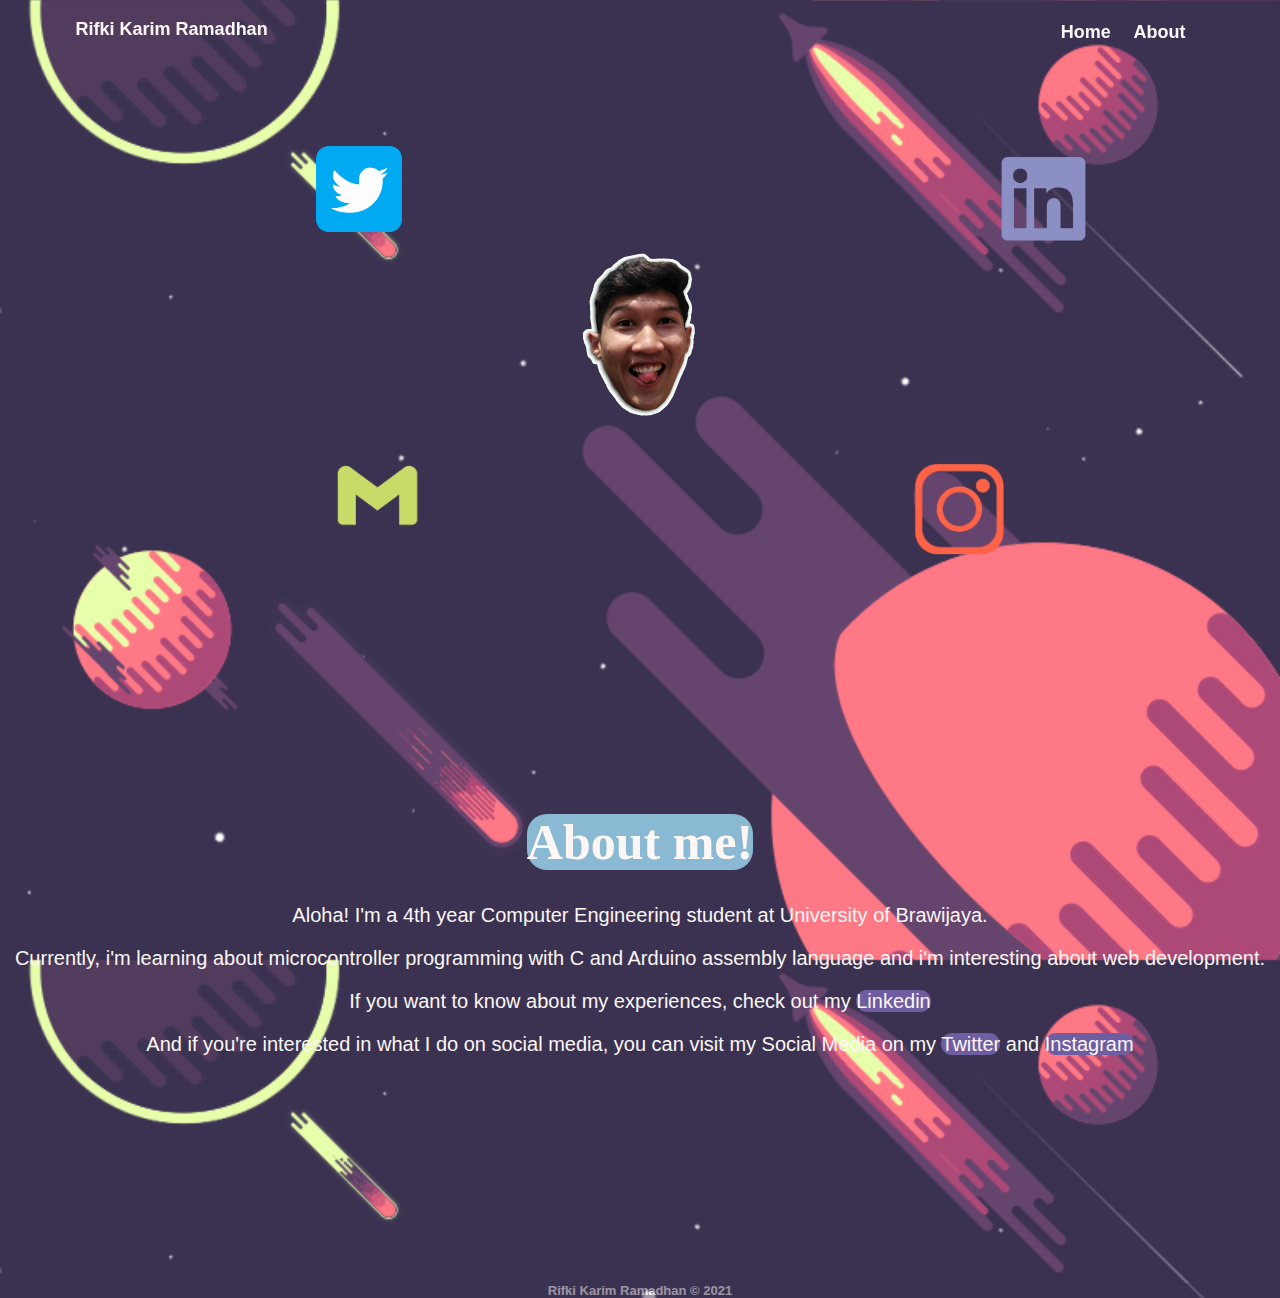
<file: nextPage.html>
<!DOCTYPE html>
<html>

<head>
    <title>It's Me</title>
    <meta name="viewport" content="width=device-width, initial-scale=1.0">
    <link rel="stylesheet" href="nextPage.css">
    <link rel="icon" type="png" href="pict/me.png">
    <link rel="stylesheet" href="responsive.css">
</head>

<body>
    <!--header-->
    <div id="header">
        <!--Nama-->
        <a href ="#welcome"class="nama"><b>Rifki Karim Ramadhan</b></p>
        <!--Menu Bar-->
        <div id="menu">
            <a href="#welcome" class="link1"><b>Home</b></a>
            <a href="#about" class="link2"><b>About</b></a>
            <!--<a href="#contact" class="link3"><b>Contact</b></a>-->
        </div>
    </div>

    <!--Welcome-->
    <div id="welcome">
        <div id="twitter">
        <a href="https://twitter.com/benzeemaaa_" target="_blank"><img class="img1" src="pict/twitter.png"></a>
        <a href="https://linkedin.com/in/rifkikarimr" target="_blank"><img class="img3" src="pict/linkedin.png"></a>
        </div>
        <center>
            <img class="mypic" src="pict/me.png" width="180px" height="170px">
        </center>
        <div id="ig">
        <a href="mailto:rifkikarimr@gmail.com?" target="_blank"><img class="img4" src="pict/gmail.png"></a>
        <a href="https://instagram.com/rifkikarim.r" target="_blank"><img class="img2" src="pict/ig.png"></a>
        </div>
    </div>

    <!--Body-->
    <div id="about">
        <h1 id="aboutme" align="center"> <mark id="box">About me!</mark> </h1>
        <p  class="text" align="center">Aloha! I'm a 4th year Computer Engineering student at University of Brawijaya.</p>
        <p class="text" align="center">Currently, i'm learning about microcontroller programming with C and Arduino assembly language and i'm interesting about web development.</p>
        <p class="text" align="center">If you want to know about my experiences, check out my <mark class="highlight">
            <a class="linkab" href="https://linkedin.com/in/rifkikarimr" target="_blank">Linkedin</a></mark></p>
        <p class="text" align="center">And if you're interested in what I do on social media, you can visit my Social Media on my <mark class="highlight">
            <a class="linkab" href="https://twitter.com/benzeemaaa_">Twitter</a></mark> and <mark class="highlight">
            <a class="linkab" href="https://instagram.com/rifkikarim.r">Instagram</a></mark></p>
    </div>

    <!--Contact
    <div id="contact">
        <center>
        <h1 id="con">Contact</h1>
        <a id="em" href="" target="_blank">email</a>
        <a id="li" href="" target="_blank">linkedin</a>
        </center>
    </div>-->

    <!--Footer-->
    <div id="footer">
        <center>
        <p>Rifki Karim Ramadhan &copy; 2021</p>
        <p id="time"></p>
        </center>
    </div>

    <script type="text/javascript">
        // 1 detik = 1000
        window.setTimeout("waktu()",1000);
        function waktu() {
        var tanggal = new Date();
        setTimeout("waktu()",1000);
        document.getElementById("time").innerHTML = tanggal.getHours()+":"+tanggal.getMinutes()+":"+tanggal.getSeconds();
        }
    </script>
</body>

</html>
</file>
<file: nextPage.css>
html{
    scroll-behavior: smooth;
}

body{
    background-image: url('pict/bg2.gif');
    background-size: cover;
    height: 100vh;
    padding:0;
    margin:0;
}

#header{
    width: 100%;
    position: fixed;
    z-index: 9999;
}

.nama{
    text-decoration: none;
    margin: 0.5cm 0cm 0cm 2cm;
    display: inline-block;
    font-family: 'Segoe UI', Tahoma, Geneva, Verdana, sans-serif;
    font-size: large;
    color: #fcf6f5ff;

}

#menu{
    margin: 0.5cm 2cm 0cm 0cm;
    float: right;
}

 #menu a{
     font-family: 'Segoe UI', Tahoma, Geneva, Verdana, sans-serif;
     padding-right: 0.5cm;
     text-decoration: none;
     font-size: large;
}

.link1{
    color:  #fcf6f5ff;
}
.link1:hover{
    color:tomato;
}

.link2{
    color: #fcf6f5ff;
}
.link2:hover{
    color: whitesmoke;
}

.link3{
    color: #b545de;
}
.link3:hover{
    color: salmon;
}

#welcome{
    height: 635px;
}

.img1{
    margin-top: 3.5cm;
    margin-left: 8cm;
    height: 3cm;
    width: 3cm;
    -webkit-animation: rotationVsco 15s infinite linear;
}

@-webkit-keyframes rotationVsco {
    from { -webkit-transform: rotate(359deg); }
    to   { -webkit-transform: rotate(0deg); }
}

.img2{
    margin-top: 1cm;
    margin-left: 12cm;
    height: 2.5cm;
    width: 2.5cm;
    -webkit-animation: rotationIg 8s infinite linear;
}

@-webkit-keyframes rotationIg {
    from { -webkit-transform: rotate(0deg); }
    to   { -webkit-transform: rotate(359deg); }
}

.img3{
    margin-left: 15cm;
    height: 2.5cm;
    width: 3cm;
    -webkit-animation: rotationLinkedin 3s infinite linear alternate;
}

@-webkit-keyframes rotationLinkedin{
    from { -webkit-transform: rotate(20deg);}
    to { -webkit-transform: rotate(-20deg);}
}

.img4{
    margin-left: 8cm;
    height: 3cm;
    width: 4cm;
    -webkit-animation: rotationGmail 2s infinite linear alternate;
}

@-webkit-keyframes rotationGmail{
    from { -webkit-transform: rotate(-15deg);}
    to { -webkit-transform: rotate(15deg);}
}

.mypic{
    transform: rotate(-5deg);
}

#about{
    height: 635px;
}

#aboutme{
    margin-top: 0cm;
    padding-top: 4.7cm;
    font-size: 50px;
}

#box{
    border-radius: 20px;
    background-color: #8abad3ff;
    color: #fcf6f5ff;
}

.highlight{
    border-radius: 20px;
    background-color: #6e5da1;
}

.linkab{
    text-decoration: none;
    color: #fcf6f5ff;
}

.text{
    font-family: -apple-system, BlinkMacSystemFont, 'Segoe UI', Roboto, Oxygen, Ubuntu, Cantarell, 'Open Sans', 'Helvetica Neue', sans-serif;
    font-size:20px;
    color: #fcf6f5ff;

}

/*#contact{
    height: 16.8cm;
    background-color: cornflowerblue;
}

#con{
    margin-top: 0cm;
    padding-top: 6cm;
    margin-bottom: 1.5cm;
    font-family: Verdana, Geneva, Tahoma, sans-serif;
    font-weight: bold;
}

#em{
    margin-right: 18%;
    display: inline;
    text-decoration: none;
    color: black;
    font-weight: bold;
    font-size: x-large;
    font-family: Verdana, Geneva, Tahoma, sans-serif;

}
 #em:hover{
     color: tomato ;
 }

#li{
    margin-left: 18%;
    display: inline;
    text-decoration: none;
    color: black;
    font-weight: bold;
    font-size: x-large;
    font-family: Verdana, Geneva, Tahoma, sans-serif;
}
#li:hover{
    color: tomato;
}*/

#footer{
    background-color: rgb(59, 50, 81);
    opacity: 0.5;
    font-size: small;
    font-family: 'Segoe UI', Tahoma, Geneva, Verdana, sans-serif;
    font-weight: bold;
    color: #fcf6f5ff;
}

#time{
    font-size: medium;
    font-family: monospace;
}
</file>
<file: responsive.css>
/* Untuk Tablet */
@media all and (max-width: 1000px) {
  body {
    width: 50%;
  }
}

/* Untuk Smartphone */
@media all and (max-width: 670px) {
  body {
    width: 100%;
  }

  .nama {
    text-align: center;
  }

  .link1 {
    display: none;
  }

  .link2 {
    display: none;
  }

  .mypic1 {
    margin-top: 100px;
  }

  .mypic {
    margin-top: 200px;
  }

  .img1 {
    display: none;
  }

  .img2 {
    display: none;
  }

  .img3 {
    display: none;
  }

  .img4 {
    display: none;
  }

  .p {
    font-size: 14px;
    line-height: 20px;
  }

  footer {
    text-align: center;
  }

}
</file>
